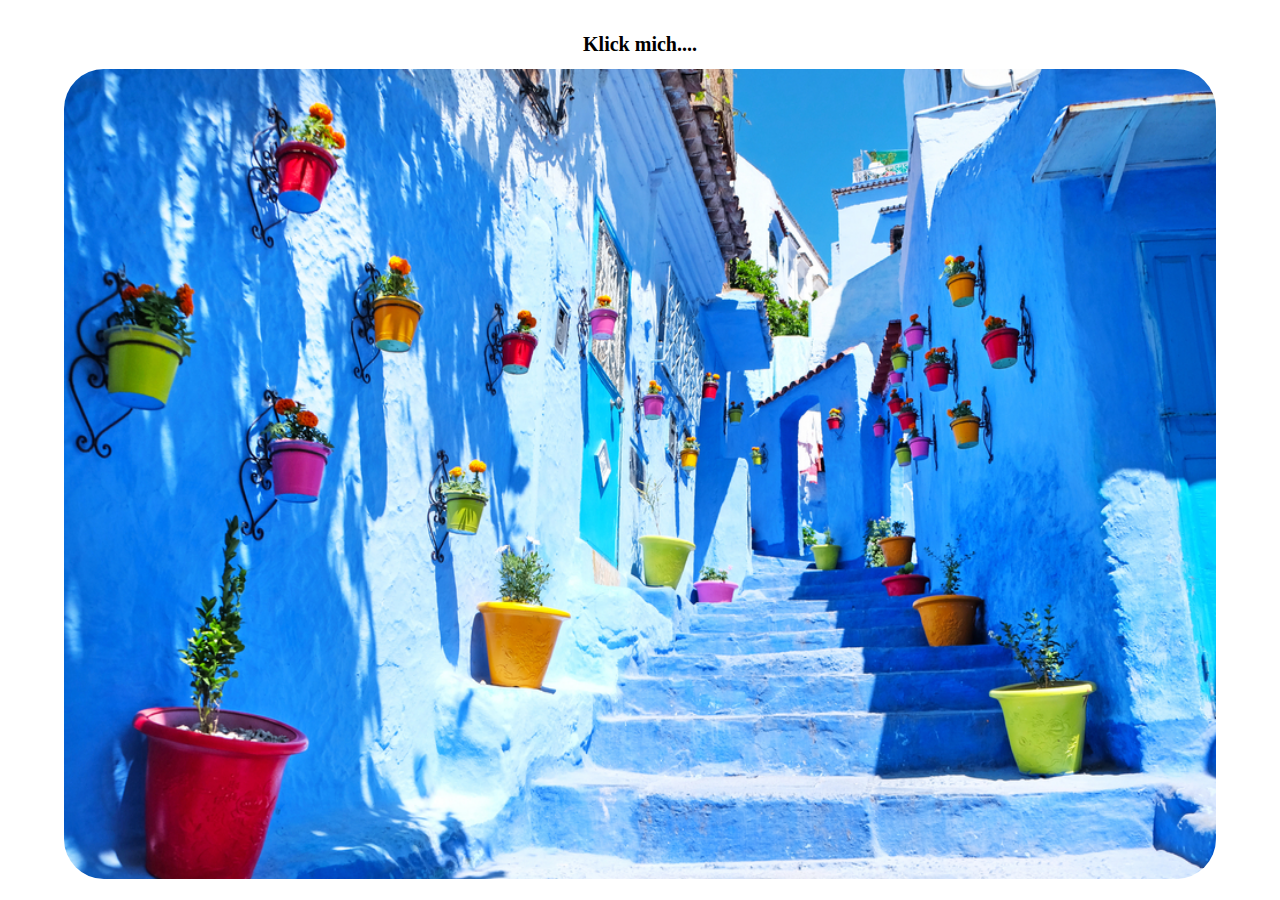
<file: index.html>
<!DOCTYPE html>
<html lang="en">

<head>
    <meta charset="UTF-8">
    <meta http-equiv="X-UA-Compatible" content="IE=edge">
    <meta name="viewport" content="width=device-width, initial-scale=1.0">
    <link rel="stylesheet" href="assets/css/style.css">
    <link rel="manifest" href="manifest.webmanifest">
    <title>backdrop Effekte</title>
</head>

<body>
    <div id="menu" class="menu">
        <nav>
            <ul>
                <li>About</li>
                <li>Blog</li>
                <li>Contact</li>
            </ul>
        </nav>
    </div>

    <h1 class="headline" id="headline">Klick mich....</h1>

    <div>
        <img class="background-box" src="assets/img/marokko.jpg" alt="Marokko blaue Stadt">
    </div>
    <script src="assets/js/script.js"></script>
</body>

</html>
</file>
<file: assets/css/style.css>
* {
    box-sizing: border-box;
}

body,
html {
    margin: 0;
    padding: 0;
    font-family: "Roboto, sans sarif";
    width: 100%;
    height: 100%;
    font-size: 10px;
    display: flex;
    flex-direction: column;
    justify-content: center;
    align-items: center;
}

.menu {
    position: absolute;
    top: -100%;
    left: 0;
    right: 0;
    width: 100vw;
    height: 100vh;
    margin: 0;
    padding: 10%;
    z-index: 20;
    display: flex;
    flex-direction: column;
    justify-content: center;
    align-items: center;
    transition: 250ms all;
    -webkit-backdrop-filter: hue-rotate(120deg) blur(.1rem);
    backdrop-filter: hue-rotate(120deg) blur(.1rem);
}

.menu.aktiv {
    top: 0;
}

.menu ul {
    margin: 0;
    padding: 0;
    width: 100%;
    height: 100%;
    display: flex;
    flex-direction: column;
    align-items: center;
    justify-content: center;
}

.menu ul li {
    margin: 0 0 3rem 0;
    padding: 0;
    width: 100%;
    font-size: 1rem;
    color: #242400;
    font-weight: bold;
    cursor: pointer;
    text-transform: uppercase;
    letter-spacing: 0.5rem;
    text-align: center;
    list-style: none;
}

.background-box {
    width: 90vw;
    height: 90vh;
    border-radius: 4rem;
    background-size: cover;
    background-repeat: no-repeat;
}

.headline::first-letter {
    text-transform: capitalize;
}
</file>
